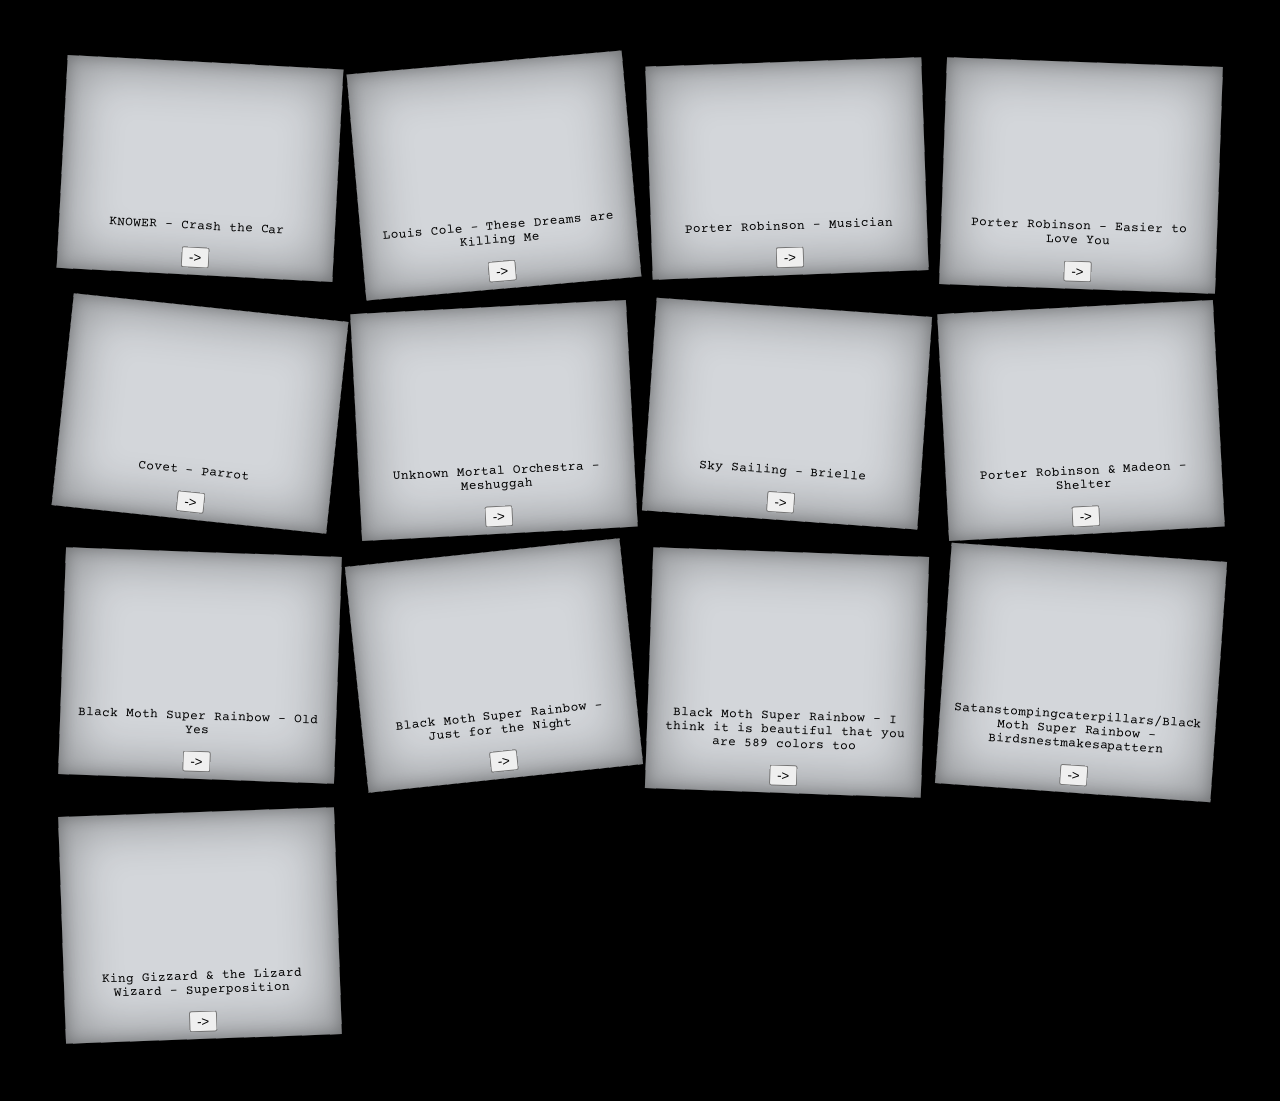
<file: musicilike.html>
<!DOCTYPE html>
<html lang="en">
<head>
	<meta charset="UTF-8">
	<meta name="viewport" content="width=device-width, initial-scale=1.0">
	<title>Music I Like - Afterwords</title>
	<link rel="preconnect" href="https://fonts.googleapis.com">
	<link rel="preconnect" href="https://fonts.gstatic.com" crossorigin>
	<link href="https://fonts.googleapis.com/css2?family=Courier+Prime:ital,wght@0,400;0,700;1,400;1,700&family=Special+Elite&display=swap" rel="stylesheet">
	<style>
		body {
			background-color: #000;
			font-family: "Courier Prime", "Courier New", Courier, monospace;
			overflow-x: hidden;
		}
	</style>
</head>
<body>
	<style>
		@keyframes flip {
			0% {
				transform: translateZ(0) rotate(var(--r)) rotateY(0deg);
			}
			50% {
				transform: translateZ(10em) rotate(var(--r)) rotateY(90deg);
			}
			100% {
				transform: translateZ(0) rotate(var(--r)) rotateY(180deg);
			}
		}
		#board {
			display: grid;
			grid-template-columns: repeat(auto-fit, minmax(250px, 1fr));
			gap: 1lh;
			padding: 3lh;
			perspective: 60rem;
		}
		.polaroid {
			--r: -5deg;
			position: relative;
			aspect-ratio: 560/350 !important;
			width: 100%;
			height: auto;
			background-color: #d3d6da;
			box-shadow: inset 0 00 3rem .7rem rgba(0 0 00 / .3), inset 0 00 1rem rgba(0 0 00 / .3);
			font-size: .8em;
			animation-play-state: paused;
			text-align: center;
			transform: rotate(var(--r));
		}
		.polaroid.flip {
			animation: flip .5s linear 1 reverse forwards;
		}
		.polaroid.flip .back {
			transform: rotateY(180deg);
		}
		.polaroid.flipped {
			animation-direction: normal;
		}
		.polaroid .back, .polaroid .front {
			padding: 1lh;
			padding-bottom: 3lh;
			transition: opacity .5s cubic-bezier(0, -10, 1, 10);
		}
		.polaroid .back {
			position: absolute;
			inset: 0;
			display: flex;
			justify-content: center;
			align-items: center;
		}
		.polaroid .back.sqz {
			 font-size:.8em;padding:.5em;padding-bottom:1em;
		}
		.polaroid .front, .polaroid.flipped .back {
			opacity: 1;
			pointer-events: all;
		}
		.polaroid.flipped .front, .polaroid .back {
			opacity: 0;
			pointer-events: none;
		}
		iframe {
			aspect-ratio: 560/315 !important;
			width: 100%;
			height: auto;
		}
		.polaroid button {
			position: absolute;
			bottom: .5lh;
			left: 50%;
			transform: translateX(-50%);
		}
	</style>
	<div id="board">
		<div class="polaroid" style="--r: 3deg">
			<div class="front">
				<iframe width="560" height="315" src="https://www.youtube-nocookie.com/embed/GZlVT8gPGEs" title="YouTube video player" frameborder="0" allow="accelerometer; autoplay; clipboard-write; encrypted-media; gyroscope; picture-in-picture; web-share" referrerpolicy="strict-origin-when-cross-origin" allowfullscreen></iframe>
				KNOWER - Crash the Car
				<button onclick="this.parentElement.parentElement.classList.add('flipped');this.parentElement.parentElement.classList.add('flip');setTimeout(() => this.parentElement.parentElement.classList.remove('flip'),500)">-></button>
			</div>
			<div class="back">
				<div>
					This is one of two songs I listened to a fair bit while thinking of ending my life. There's something very cathartic and beautiful about the chorus; <i>'Burning in yellow glow, floor it and don't let go / Crash the car'...</i>
				</div>
				<button onclick="this.parentElement.parentElement.classList.remove('flipped');this.parentElement.parentElement.classList.add('flip');setTimeout(() => this.parentElement.parentElement.classList.remove('flip'),500)"><-</button>
			</div>
		</div>
		<div class="polaroid">
			<div class="front">
				<iframe width="560" height="315" src="https://www.youtube-nocookie.com/embed/Nv83lZfp7Zg" title="YouTube video player" frameborder="0" allow="accelerometer; autoplay; clipboard-write; encrypted-media; gyroscope; picture-in-picture; web-share" referrerpolicy="strict-origin-when-cross-origin" allowfullscreen></iframe>
				Louis Cole - These Dreams are Killing Me
				<button onclick="this.parentElement.parentElement.classList.add('flipped');this.parentElement.parentElement.classList.add('flip');setTimeout(() => this.parentElement.parentElement.classList.remove('flip'),500)">-></button>
			</div>
			<div class="back">
				<div>This is the second song I listened to a fair bit while thinking of ending my life. Something about the way it sounds optimistic and upbeat, while the lyrics are just... yeah. It feels bittersweet. It feels like resignation under a situation you wish were different.</div>
				<button onclick="this.parentElement.parentElement.classList.remove('flipped');this.parentElement.parentElement.classList.add('flip');setTimeout(() => this.parentElement.parentElement.classList.remove('flip'),500)"><-</button>
			</div>
		</div>
		<div class="polaroid" style="--r: -2deg">
			<div class="front">
				<iframe width="560" height="315" src="https://www.youtube-nocookie.com/embed/q-74HTjRbuY" title="YouTube video player" frameborder="0" allow="accelerometer; autoplay; clipboard-write; encrypted-media; gyroscope; picture-in-picture; web-share" referrerpolicy="strict-origin-when-cross-origin" allowfullscreen></iframe>
				Porter Robinson - Musician
				<button onclick="this.parentElement.parentElement.classList.add('flipped');this.parentElement.parentElement.classList.add('flip');setTimeout(() => this.parentElement.parentElement.classList.remove('flip'),500)">-></button>
			</div>
			<div class="back sqz">
				<div>
					Porter Robinson was always an important artist to me, with the subjects he often covers and his artistic sensibilities; I loved glitch art and other forms of artistic digital artifacting.
					<br><br>
					As a creative person, this song in particular struck a chord with me; dealing with burnout, or a block, was always frustrating. But a parallel can also be drawn to chronic depression, its ups and downs, anhedonia, and how it fucks with your ability and drive to <i>do things</i>...
				</div>
				<button onclick="this.parentElement.parentElement.classList.remove('flipped');this.parentElement.parentElement.classList.add('flip');setTimeout(() => this.parentElement.parentElement.classList.remove('flip'),500)"><-</button>
			</div>
		</div>
		<div class="polaroid" style="--r: 2deg">
			<div class="front">
				<iframe width="560" height="315" src="https://www.youtube-nocookie.com/embed/fJ4dKnu2IvY" title="YouTube video player" frameborder="0" allow="accelerometer; autoplay; clipboard-write; encrypted-media; gyroscope; picture-in-picture; web-share" referrerpolicy="strict-origin-when-cross-origin" allowfullscreen></iframe>
				Porter Robinson - Easier to Love You
				<button onclick="this.parentElement.parentElement.classList.add('flipped');this.parentElement.parentElement.classList.add('flip');setTimeout(() => this.parentElement.parentElement.classList.remove('flip'),500)">-></button>
			</div>
			<div class="back">
				<div>
					This song is a punch to the gut. It made me wonder what my younger self would think of me; if it'd forgive me for not having been able to take better care of myself. 
				</div>
				<button onclick="this.parentElement.parentElement.classList.remove('flipped');this.parentElement.parentElement.classList.add('flip');setTimeout(() => this.parentElement.parentElement.classList.remove('flip'),500)"><-</button>
			</div>
		</div>
		<div class="polaroid" style="--r: 6deg">
			<div class="front">
				<iframe width="560" height="315" src="https://www.youtube-nocookie.com/embed/t0lbJRmlXW8" title="YouTube video player" frameborder="0" allow="accelerometer; autoplay; clipboard-write; encrypted-media; gyroscope; picture-in-picture; web-share" referrerpolicy="strict-origin-when-cross-origin" allowfullscreen></iframe>
				Covet - Parrot
				<button onclick="this.parentElement.parentElement.classList.add('flipped');this.parentElement.parentElement.classList.add('flip');setTimeout(() => this.parentElement.parentElement.classList.remove('flip'),500)">-></button>
			</div>
			<div class="back sqz">
				<div>
					Ras Silverleaf's theme song; it just feels incredibly fitting. In my mind this song is a wordless story about life's up and downs, with passages describing feeling stuck with the weight of depression, and others explaining that <b>it'll be okay</b>... and that, as long as you live, you can still experience things, even if you're not always happy.
					<br><br>
					Also, I love this woman very much. Platonically.
				</div>
				<button onclick="this.parentElement.parentElement.classList.remove('flipped');this.parentElement.parentElement.classList.add('flip');setTimeout(() => this.parentElement.parentElement.classList.remove('flip'),500)"><-</button>
			</div>
		</div>
		<div class="polaroid" style="--r: -3deg">
			<div class="front">
				<iframe width="560" height="315" src="https://www.youtube-nocookie.com/embed/xggedj1wzyA" title="YouTube video player" frameborder="0" allow="accelerometer; autoplay; clipboard-write; encrypted-media; gyroscope; picture-in-picture; web-share" referrerpolicy="strict-origin-when-cross-origin" allowfullscreen></iframe>
				Unknown Mortal Orchestra - Meshuggah
				<button onclick="this.parentElement.parentElement.classList.add('flipped');this.parentElement.parentElement.classList.add('flip');setTimeout(() => this.parentElement.parentElement.classList.remove('flip'),500)">-></button>
			</div>
			<div class="back">
				<div>
					Ruban is a pretty unique artist, and I appreciate what he puts himself through in order to make his music. Some of it social commentary, some about more specific things. I love that he made a song for his daughter.
					<br><br>
					But this one... this one's just nice.
				</div>
				<button onclick="this.parentElement.parentElement.classList.remove('flipped');this.parentElement.parentElement.classList.add('flip');setTimeout(() => this.parentElement.parentElement.classList.remove('flip'),500)"><-</button>
			</div>
		</div>
		<div class="polaroid" style="--r: 4deg">
			<div class="front">
				<iframe width="560" height="315" src="https://www.youtube-nocookie.com/embed/_PkzsMak6P8" title="YouTube video player" frameborder="0" allow="accelerometer; autoplay; clipboard-write; encrypted-media; gyroscope; picture-in-picture; web-share" referrerpolicy="strict-origin-when-cross-origin" allowfullscreen></iframe>
				Sky Sailing - Brielle
				<button onclick="this.parentElement.parentElement.classList.add('flipped');this.parentElement.parentElement.classList.add('flip');setTimeout(() => this.parentElement.parentElement.classList.remove('flip'),500)">-></button>
			</div>
			<div class="back">
				<div>
					I've spent so many days daydreaming to Adam's music, both from Owl City and Sky Sailing. I adore the sense of innocence and adventure his songs have about them. But if you know me well, you'll know I... really wanted to have a daughter, and name her Brielle.
				</div>
				<button onclick="this.parentElement.parentElement.classList.remove('flipped');this.parentElement.parentElement.classList.add('flip');setTimeout(() => this.parentElement.parentElement.classList.remove('flip'),500)"><-</button>
			</div>
		</div>
		<div class="polaroid" style="--r: -3deg">
			<div class="front">
				<iframe width="560" height="315" src="https://www.youtube-nocookie.com/embed/fzQ6gRAEoy0" title="YouTube video player" frameborder="0" allow="accelerometer; autoplay; clipboard-write; encrypted-media; gyroscope; picture-in-picture; web-share" referrerpolicy="strict-origin-when-cross-origin" allowfullscreen></iframe>
				Porter Robinson & Madeon - Shelter
				<button onclick="this.parentElement.parentElement.classList.add('flipped');this.parentElement.parentElement.classList.add('flip');setTimeout(() => this.parentElement.parentElement.classList.remove('flip'),500)">-></button>
			</div>
			<div class="back sqz">
				<div>
					At the time, an unexpected collaboration between two artists I liked, and an expansion of sorts on the story behind Sad Machine. The story the video tells is... quite sad, and the sentiment in the lyrics quite beautiful.
					<br><br>
					Frankly, it's not absurd to consider this, along with Sad Machine, might've played a hand in furthering my interest for writing.
				</div>
				<button onclick="this.parentElement.parentElement.classList.remove('flipped');this.parentElement.parentElement.classList.add('flip');setTimeout(() => this.parentElement.parentElement.classList.remove('flip'),500)"><-</button>
			</div>
		</div>
		<div class="polaroid" style="--r: 2deg">
			<div class="front">
				<iframe width="560" height="315" src="https://www.youtube-nocookie.com/embed/dPO2lz7vICY" title="YouTube video player" frameborder="0" allow="accelerometer; autoplay; clipboard-write; encrypted-media; gyroscope; picture-in-picture; web-share" referrerpolicy="strict-origin-when-cross-origin" allowfullscreen></iframe>
				Black Moth Super Rainbow - Old Yes
				<button onclick="this.parentElement.parentElement.classList.add('flipped');this.parentElement.parentElement.classList.add('flip');setTimeout(() => this.parentElement.parentElement.classList.remove('flip'),500)">-></button>
			</div>
			<div class="back sqz">
				<div>
					I remember absolutely falling in love with this song, and being so sad that it was incomplete. I remember listening to it for the first time - I still didn't know this duo/band very well - and it just... stopped me in my tracks. <i>'And I just wanna be myself again'</i>... The deep, aching nostalgia and melancholy in that line is... something.
				</div>
				<button onclick="this.parentElement.parentElement.classList.remove('flipped');this.parentElement.parentElement.classList.add('flip');setTimeout(() => this.parentElement.parentElement.classList.remove('flip'),500)"><-</button>
			</div>
		</div>
		<div class="polaroid" style="--r: -6deg">
			<div class="front">
				<iframe width="560" height="315" src="https://www.youtube-nocookie.com/embed/FhXGhIq3sfE" title="YouTube video player" frameborder="0" allow="accelerometer; autoplay; clipboard-write; encrypted-media; gyroscope; picture-in-picture; web-share" referrerpolicy="strict-origin-when-cross-origin" allowfullscreen></iframe>
				Black Moth Super Rainbow - Just for the Night
				<button onclick="this.parentElement.parentElement.classList.add('flipped');this.parentElement.parentElement.classList.add('flip');setTimeout(() => this.parentElement.parentElement.classList.remove('flip'),500)">-></button>
			</div>
			<div class="back">
				<div>
					This is one of the songs I tend to come back to when depression is stomping my head into the curb. It's like a location-specific acquaintance you only go to when you're feeling this particular emotion, and they know it exactly, every time. And you just... exist, with them, in silent understanding and commiseration.
				</div>
				<button onclick="this.parentElement.parentElement.classList.remove('flipped');this.parentElement.parentElement.classList.add('flip');setTimeout(() => this.parentElement.parentElement.classList.remove('flip'),500)"><-</button>
			</div>
		</div>
		<div class="polaroid" style="--r: 2deg">
			<div class="front">
				<iframe width="560" height="315" src="https://www.youtube-nocookie.com/embed/bZ6b5ghZZN0" title="YouTube video player" frameborder="0" allow="accelerometer; autoplay; clipboard-write; encrypted-media; gyroscope; picture-in-picture; web-share" referrerpolicy="strict-origin-when-cross-origin" allowfullscreen></iframe>
				Black Moth Super Rainbow - I think it is beautiful that you are 589 colors too
				<button onclick="this.parentElement.parentElement.classList.add('flipped');this.parentElement.parentElement.classList.add('flip');setTimeout(() => this.parentElement.parentElement.classList.remove('flip'),500)">-></button>
			</div>
			<div class="back">
				<div>
					This song has a similar sentiment as Old Yes, to me, but it's a song I come back to much more often. <i>'I don't want to live through winter'</i>...
					<br><br>
					I don't either.
				</div>
				<button onclick="this.parentElement.parentElement.classList.remove('flipped');this.parentElement.parentElement.classList.add('flip');setTimeout(() => this.parentElement.parentElement.classList.remove('flip'),500)"><-</button>
			</div>
		</div>
		<div class="polaroid" style="--r: 4deg">
			<div class="front">
				<iframe width="560" height="315" src="https://www.youtube-nocookie.com/embed/FTUMKjeQjfA" title="YouTube video player" frameborder="0" allow="accelerometer; autoplay; clipboard-write; encrypted-media; gyroscope; picture-in-picture; web-share" referrerpolicy="strict-origin-when-cross-origin" allowfullscreen></iframe>
				Satanstompingcaterpillars/Black Moth Super Rainbow - Birdsnestmakesapattern
				<button onclick="this.parentElement.parentElement.classList.add('flipped');this.parentElement.parentElement.classList.add('flip');setTimeout(() => this.parentElement.parentElement.classList.remove('flip'),500)">-></button>
			</div>
			<div class="back">
				<div>
					This whole album (The Autumn Kaleidoscope Got Changed) is... a great soundtrack to just exist to. When you can't fight anymore, and you <i>have</i> to just... lay down and exist.
				</div>
				<button onclick="this.parentElement.parentElement.classList.remove('flipped');this.parentElement.parentElement.classList.add('flip');setTimeout(() => this.parentElement.parentElement.classList.remove('flip'),500)"><-</button>
			</div>
		</div>
		<div class="polaroid" style="--r: -2deg">
			<div class="front">
				<iframe width="560" height="315" src="https://www.youtube-nocookie.com/embed/9j0OWlCdo0s" title="YouTube video player" frameborder="0" allow="accelerometer; autoplay; clipboard-write; encrypted-media; gyroscope; picture-in-picture; web-share" referrerpolicy="strict-origin-when-cross-origin" allowfullscreen></iframe>
				King Gizzard & the Lizard Wizard - Superposition
				<button onclick="this.parentElement.parentElement.classList.add('flipped');this.parentElement.parentElement.classList.add('flip');setTimeout(() => this.parentElement.parentElement.classList.remove('flip'),500)">-></button>
			</div>
			<div class="back">
				<div>
					A surprising thing to hear in the album, it's... only not among my favorite King Gizz songs because there are so many. But I love how it sounds, how it feels, and the lyrics are so well written. <i>'Trace your finger from birth to hearse'</i>...
				</div>
				<button onclick="this.parentElement.parentElement.classList.remove('flipped');this.parentElement.parentElement.classList.add('flip');setTimeout(() => this.parentElement.parentElement.classList.remove('flip'),500)"><-</button>
			</div>
		</div>
	</div>
</body>
</html>
</file>
